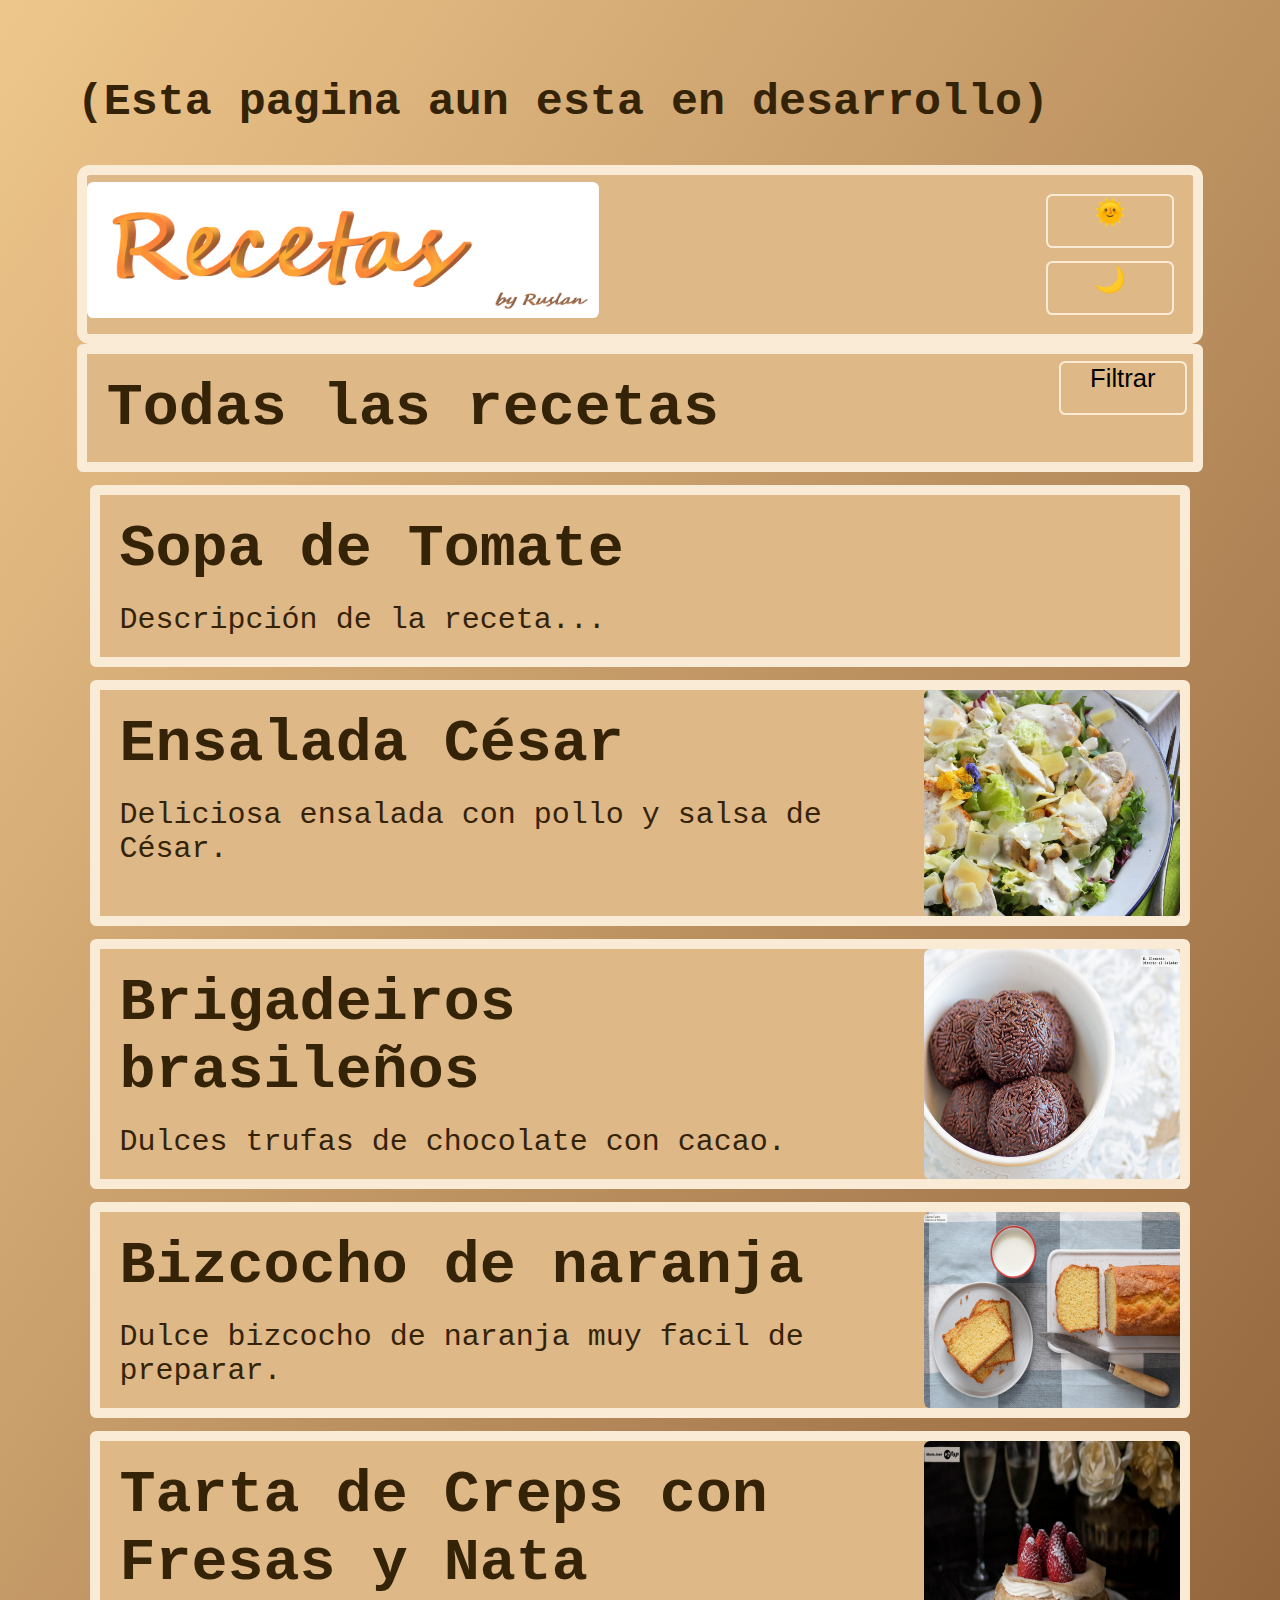
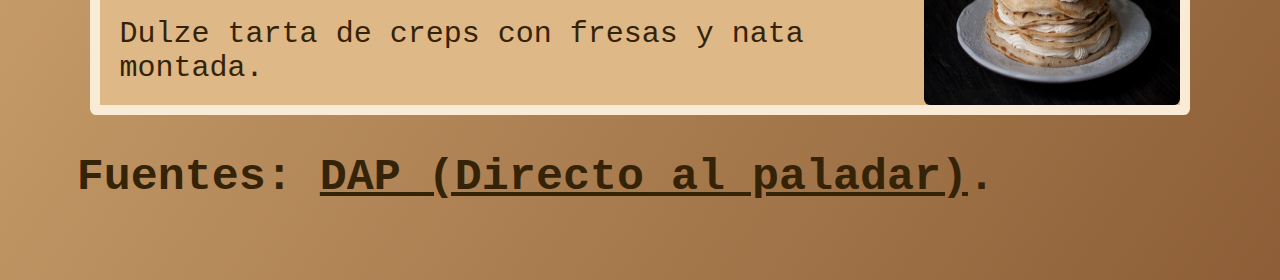
<file: index.html>
<!DOCTYPE html>
<html lang="es-ES">
<head>
    <meta charset="UTF-8">
    <meta name="viewport" content="width=device-width, initial-scale=1.0, maximum-scale=1, user-scalable=0">
    <meta name="author" content="By Ruslan Liedvin">
    <meta name="keywords" content="recetas, faciles, dulce, ensaladas, postres, paso, ruslan, liedvin">
    <title>Recetas</title>
    <link rel="stylesheet" href="styles.css">
    <link rel="icon" href="favicon.svg" type="image/svg+xml">
</head>
<body>
    <h2>(Esta pagina aun esta en desarrollo)</h2>
    <div id="topofpage">
        <div id="logoDiv">
            <img id="miLogoPro" src="miLogoPro.png" alt="Logo de la pagina">
        </div>
        <div id="DNbuttons">
            <button onclick="day()">🌞</button>
            <button onclick="night()">🌙</button>
        </div>
    </div>
    <div id="recetas">
        <div id="startop">
            <h1>Todas las recetas</h1>
            <button id="filterButton" onclick="toggleFilterOptions()">Filtrar</button>
            <div id="filterOptions" style="display: none;">
                <button onclick="filterBy('todas')">Todas</button>
                <button onclick="filterBy('sopas')">Sopas</button>
                <button onclick="filterBy('ensaladas')">Ensaladas</button>
                <button onclick="filterBy('postres')">Postres</button>
            </div>
        </div>
        <div id="todasrecetas" class="receta sopas difrec">
            <div class="tecst">
                <h1>Sopa de Tomate</h1>
                <p>Descripción de la receta...</p>
            </div>
        </div>
        <a href="cesar.html" class="receta ensaladas difrec">
            <div class="tecst">
                <h1>Ensalada César</h1>
                <p>Deliciosa ensalada con pollo y salsa de César.</p>
            </div>
            <img src="cesar.png" alt="Ensalada César">
        </a>
        <a href="brigadeirosBrasileños.html" class="receta postres difrec">
            <div class="tecst">
                <h1>Brigadeiros brasileños</h1>
                <p>Dulces trufas de chocolate con cacao.</p>
            </div>
            <img src="brigadeiros.png" alt="Brigadeiros brasileños">
        </a>
        <a href="bizcocho.html" class="receta postres difrec">
            <div class="tecst">
                <h1>Bizcocho de naranja</h1>
                <p>Dulce bizcocho de naranja muy facil de preparar. </p>
            </div>
            <img src="bizcocho.png" alt="Bizcocho">
        </a>
        <a href="crepes.html" class="receta postres difrec">
            <div class="tecst">
                <h1>Tarta de Creps con Fresas y Nata</h1>
                <p>Dulze tarta de creps con fresas y nata montada.</p>
            </div>
            <img src="Creps.png" alt="Tarta de Creps con Fresas y Nata">
        </a>
    </div>
    <h2>Fuentes: <a style="text-decoration: underline;" href="https://www.directoalpaladar.com">DAP (Directo al paladar)</a>.</h2>
    <script src="nightday.js"></script>
    <script src="filter.js"></script>
</body>
</html>



























































 <!-- easter-egg, jaj esta pagina la hizo ¡¡¡Ruslan Liedvin!!! -->
</file>
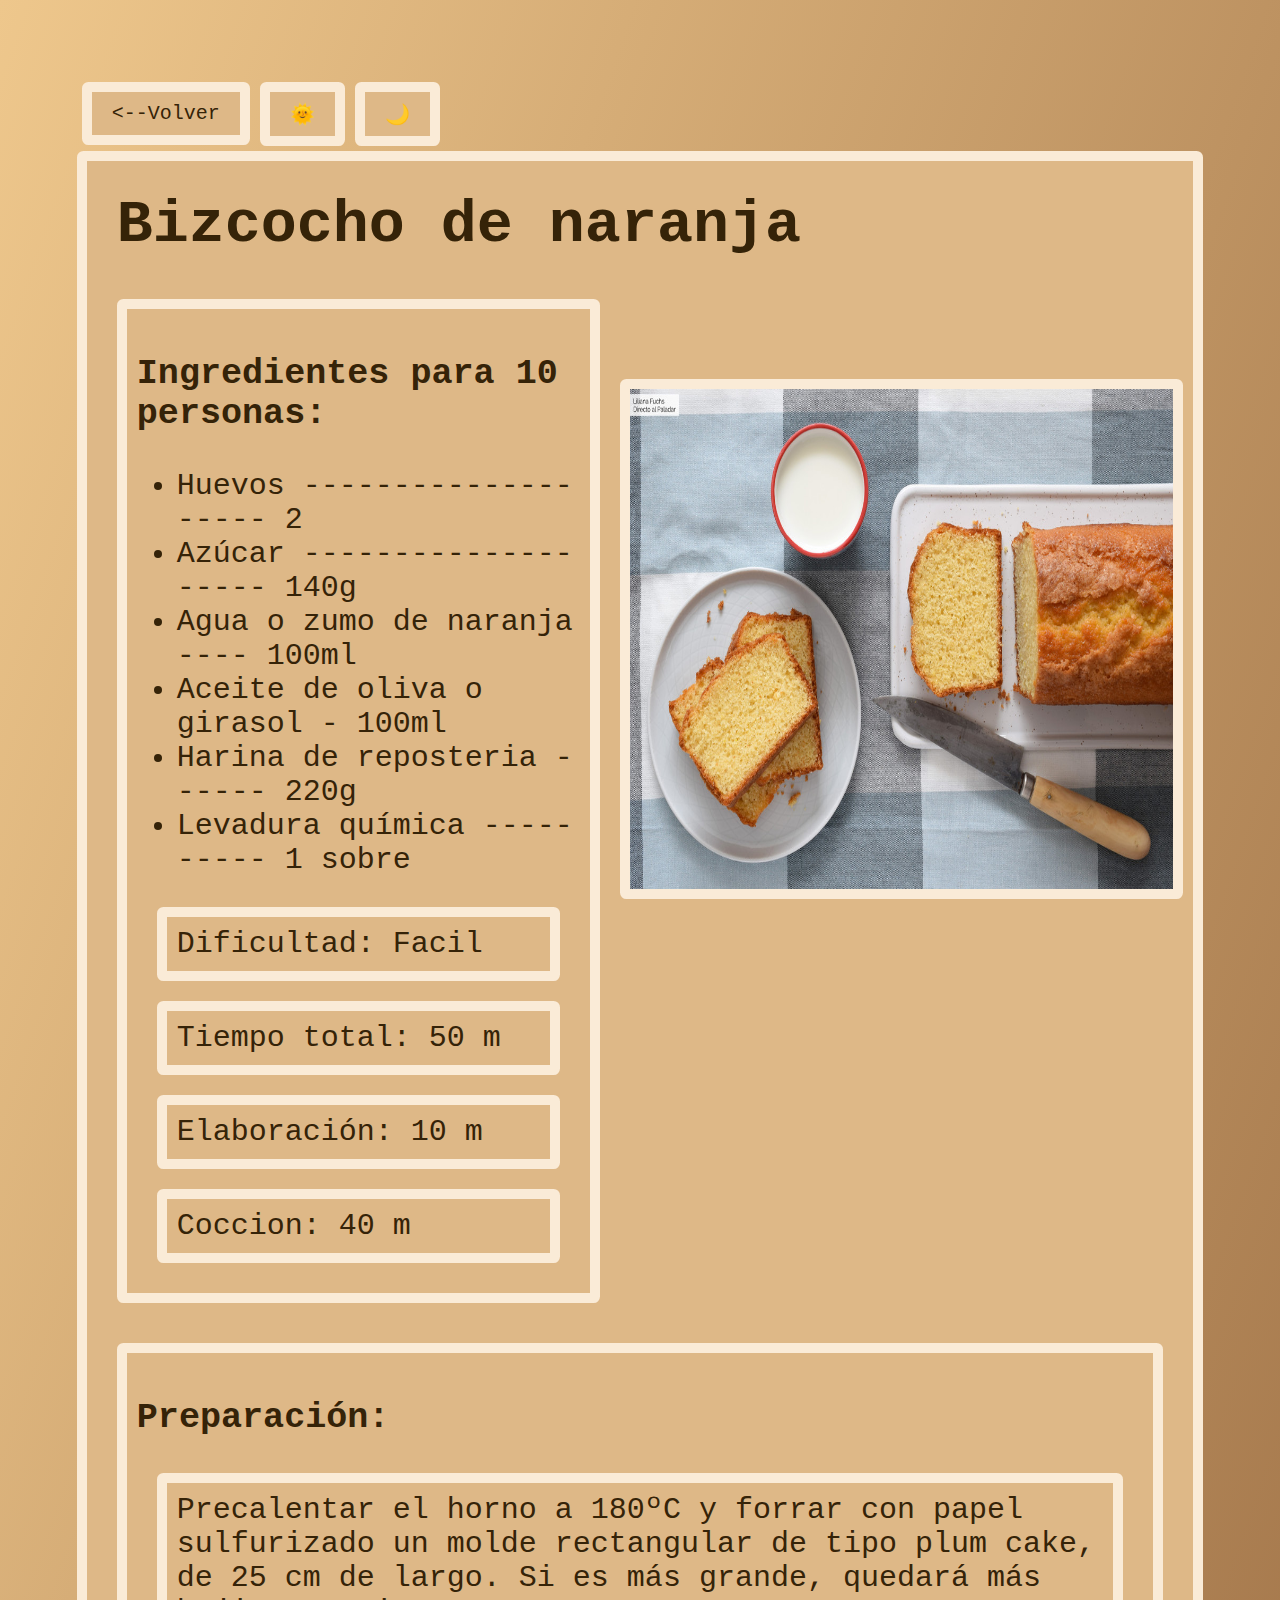
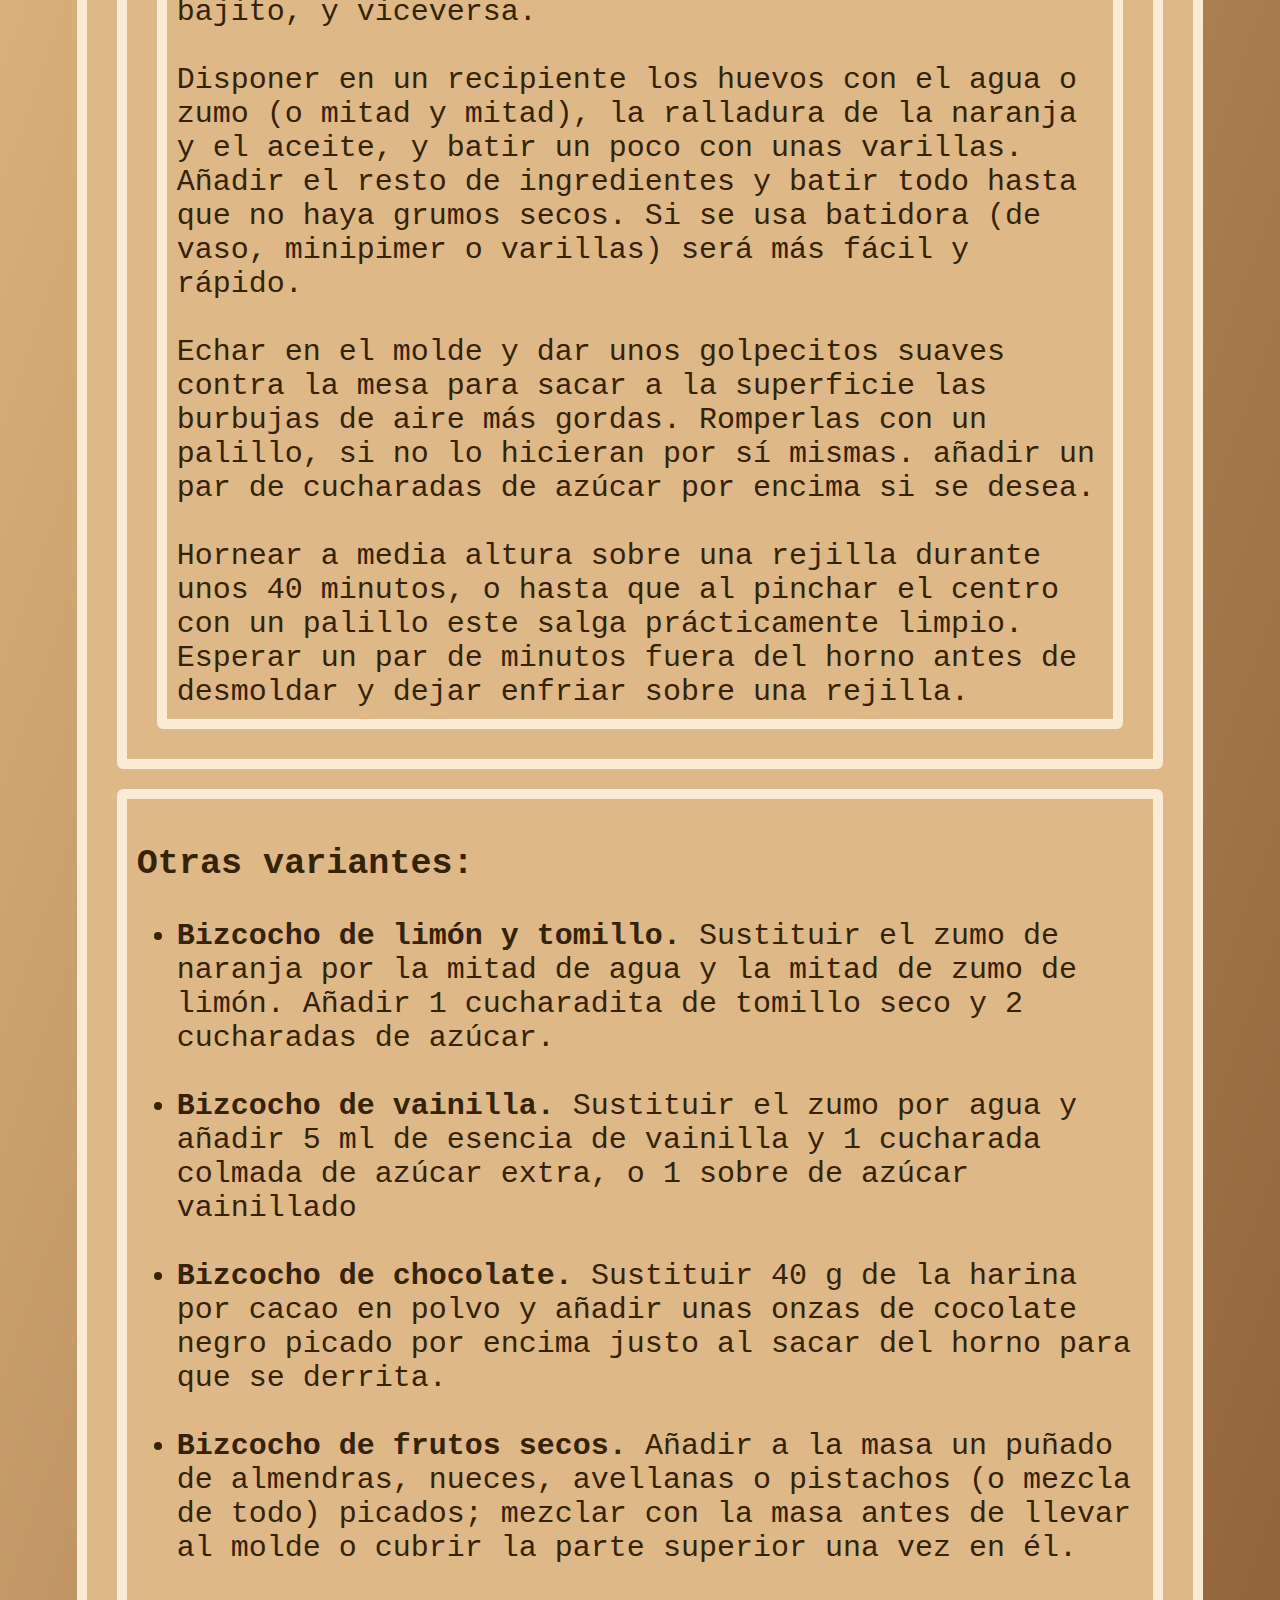
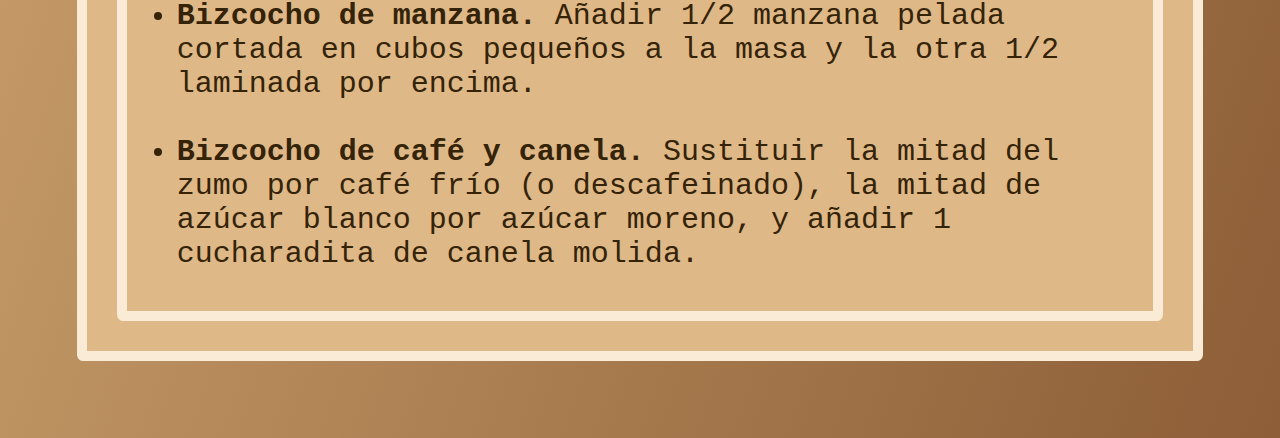
<file: bizcocho.html>
<!DOCTYPE html>
<html lang="es-ES">

<head>
    <meta charset="UTF-8">
    <meta name="viewport" content="width=device-width, initial-scale=1.0, maximum-scale=1, user-scalable=0">
    <meta name="author" content="By Ruslan Liedvin">
    <title>Bizcocho de naranja</title>
    <link rel="stylesheet" href="brigBras.css">
</head>

<body>
    <div id="topofpage">
        <div id="DNbuttons">
            <a href="index.html"> <--Volver </a>
                    <button onclick="day()">🌞</button>
                    <button onclick="night()">🌙</button>
        </div>
    </div>
    <div id="recetas">
        <div class="receta postres difrec">
            <div class="tecst">
                <h1>Bizcocho de naranja</h1>
                <div id="A">
                    <div style="width: 800px;" class="pasos">
                        <h3>Ingredientes para 10 personas:</h3>
                        <ul>
                            <li>Huevos -------------------- 2</li>
                            <li>Azúcar -------------------- 140g</li>
                            <li>Agua o zumo de naranja ---- 100ml</li>
                            <li>Aceite de oliva o girasol - 100ml</li>
                            <li>Harina de reposteria ------ 220g</li>
                            <li>Levadura química ---------- 1 sobre</li>
                        </ul>
                        <p>Dificultad: Facil</p>
                        <p>Tiempo total: 50 m</p>
                        <p>Elaboración: 10 m</p>
                        <p>Coccion: 40 m</p>
                    </div>
                    <img style="height: 500px; margin-top: 100px;" src="bizcocho.png" alt="Bizcocho">
                </div>
                <div class="pasos">
                    <h3>Preparación:</h3>
                    <p>Precalentar el horno a 180ºC y forrar con papel sulfurizado un molde rectangular de tipo plum cake,
                        de 25 cm de largo. Si es más grande, quedará más bajito, y viceversa.
                        <br><br>
                        Disponer en un recipiente los huevos con el agua o zumo (o mitad y mitad), 
                        la ralladura de la naranja y el aceite, y batir un poco con unas varillas. 
                        Añadir el resto de ingredientes y batir todo hasta que no haya grumos secos. 
                        Si se usa batidora (de vaso, minipimer o varillas) será más fácil y rápido.
                        <br><br>
                        Echar en el molde y dar unos golpecitos suaves contra la mesa para sacar a 
                        la superficie las burbujas de aire más gordas. Romperlas con un palillo,
                        si no lo hicieran por sí mismas. añadir un par de cucharadas de azúcar por encima si se desea.
                        <br><br>
                        Hornear a media altura sobre una rejilla durante unos 40 minutos, o hasta que al pinchar el 
                        centro con un palillo este salga prácticamente limpio. Esperar un par de minutos fuera del horno
                         antes de desmoldar y dejar enfriar sobre una rejilla.
                    </p>
                </div>
                <div class="pasos">
                    <h3>Otras variantes:</h3>
                    <ul>
                        <li><strong>Bizcocho de limón y tomillo.</strong>
                            Sustituir el zumo de naranja por la mitad de agua y la mitad de zumo de limón. Añadir 1 cucharadita de tomillo seco y 2 cucharadas de azúcar.</li>
                            <br>
                        <li><strong>Bizcocho de vainilla.</strong>
                            Sustituir el zumo por agua y añadir 5 ml de esencia de vainilla y 1 cucharada colmada de azúcar extra, o 1 sobre de azúcar vainillado</li>
                            <br>
                        <li><strong>Bizcocho de chocolate.</strong>
                            Sustituir 40 g de la harina por cacao en polvo y añadir unas onzas de cocolate negro picado por encima justo al sacar del horno para que se derrita.</li>
                            <br>
                        <li><strong>Bizcocho de frutos secos.</strong>
                            Añadir a la masa un puñado de almendras, nueces, avellanas o pistachos (o mezcla de todo) picados; mezclar con la masa antes de llevar al molde o cubrir la parte superior una vez en él.</li>
                            <br>
                        <li><strong>Bizcocho de manzana.</strong>
                            Añadir 1/2 manzana pelada cortada en cubos pequeños a la masa y la otra 1/2 laminada por encima.</li>
                            <br>
                        <li><strong>Bizcocho de café y canela.</strong>
                            Sustituir la mitad del zumo por café frío (o descafeinado), la mitad de azúcar blanco por azúcar moreno, y añadir 1 cucharadita de canela molida.</li>

                    </ul>
                </div>
            </div>
        </div>
    </div>
    <script src="bbNightDay.js"></script>
</body>

</html>
</file>
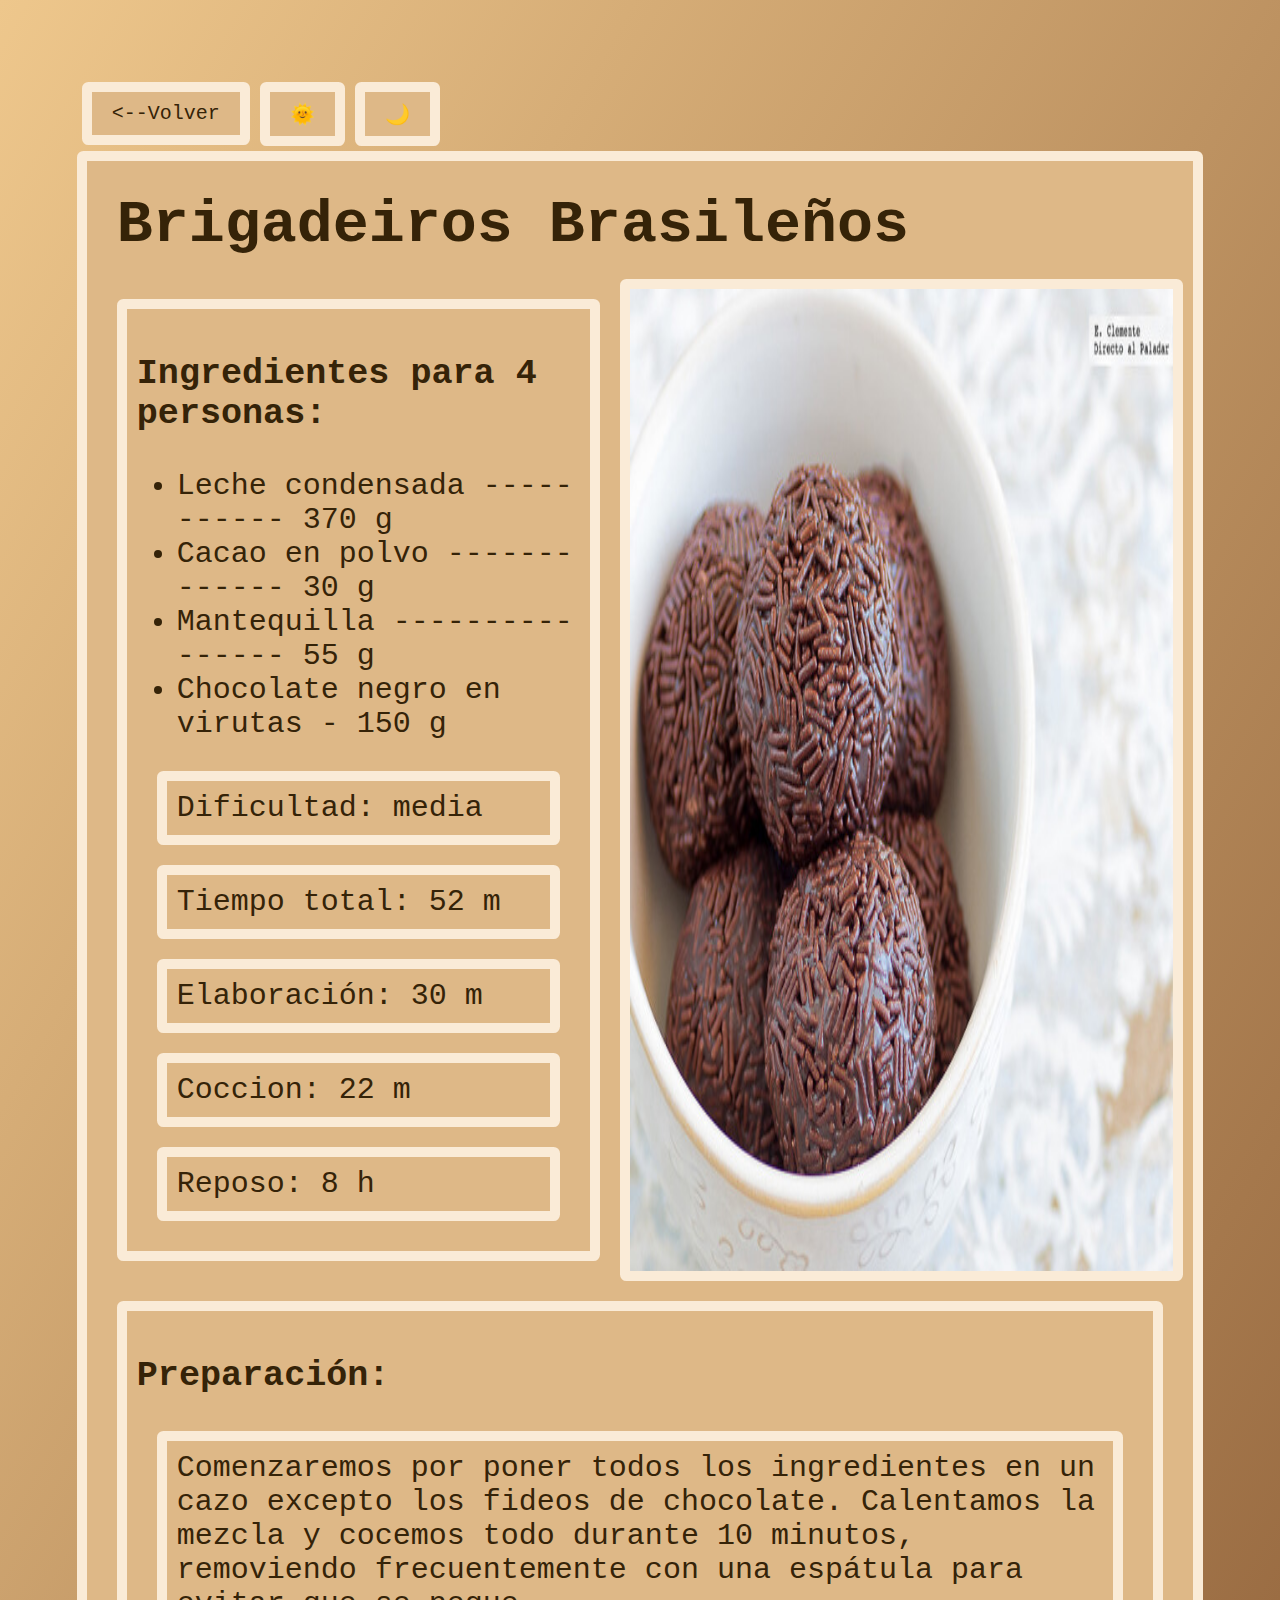
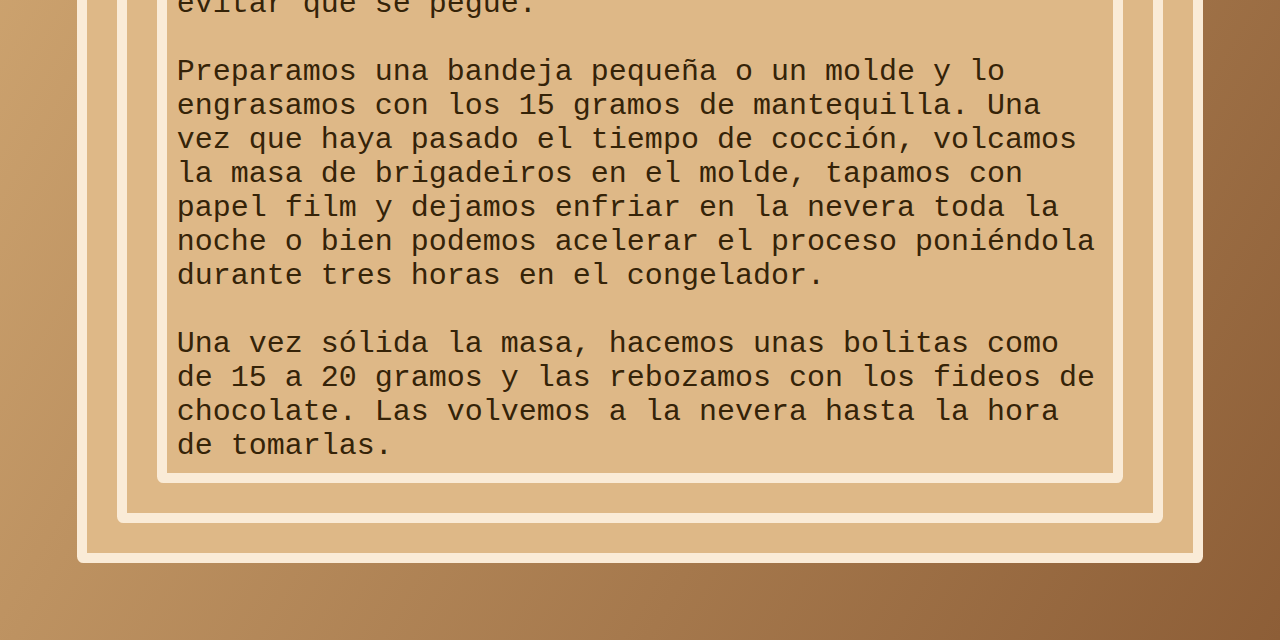
<file: brigadeirosBrasileños.html>
<!DOCTYPE html>
<html lang="es-ES">

<head>
    <meta charset="UTF-8">
    <meta name="viewport" content="width=device-width, initial-scale=1.0, maximum-scale=1, user-scalable=0">
    <meta name="author" content="By Ruslan Liedvin">
    <title>Brigadeiros Brasileños</title>
    <link rel="stylesheet" href="brigBras.css">
</head>

<body>
    <div id="topofpage">
        <div id="DNbuttons">
            <a href="index.html"> <--Volver </a> <!-- Botón para volver a la página principal -->
                    <button onclick="day()">🌞</button>
                    <button onclick="night()">🌙</button>
        </div>
    </div>
    <div id="recetas">
        <div class="receta postres difrec">
            <div class="tecst">
                <h1>Brigadeiros Brasileños</h1>
                <div id="A">
                    <div class="pasos">
                        <h3>Ingredientes para 4 personas:</h3>
                        <ul>
                            <li>Leche condensada ----------- 370 g</li>
                            <li>Cacao en polvo ------------- 30 g</li>
                            <li>Mantequilla ---------------- 55 g</li>
                            <li>Chocolate negro en virutas - 150 g</li>
                        </ul>
                        <p>Dificultad: media</p>
                        <p>Tiempo total: 52 m</p>
                        <p>Elaboración: 30 m</p>
                        <p>Coccion: 22 m</p>
                        <p>Reposo: 8 h</p>
                    </div>
                    <img src="brigadeiros.png" alt="Brigadeiros brasileños">
                </div>
                <div class="pasos">
                    <h3>Preparación:</h3>
                    <p>Comenzaremos por poner todos los ingredientes en un cazo excepto los fideos de chocolate.
                        Calentamos la mezcla y cocemos todo durante 10 minutos, removiendo frecuentemente con
                        una
                        espátula para evitar que se pegue.<br><br>
                        Preparamos una bandeja pequeña o un molde y lo engrasamos con los 15 gramos de
                        mantequilla.
                        Una vez que haya pasado el tiempo de cocción, volcamos la masa de brigadeiros en el
                        molde,
                        tapamos con papel film y dejamos enfriar en la nevera toda la noche o bien podemos
                        acelerar
                        el proceso poniéndola durante tres horas en el congelador.<br><br>
                        Una vez sólida la masa, hacemos unas bolitas como de 15 a 20 gramos y las rebozamos con
                        los
                        fideos de chocolate. Las volvemos a la nevera hasta la hora de tomarlas.
                    </p>
                </div>
            </div>
        </div>
    </div>
    <script src="bbNightDay.js"></script>
</body>

</html>
</file>
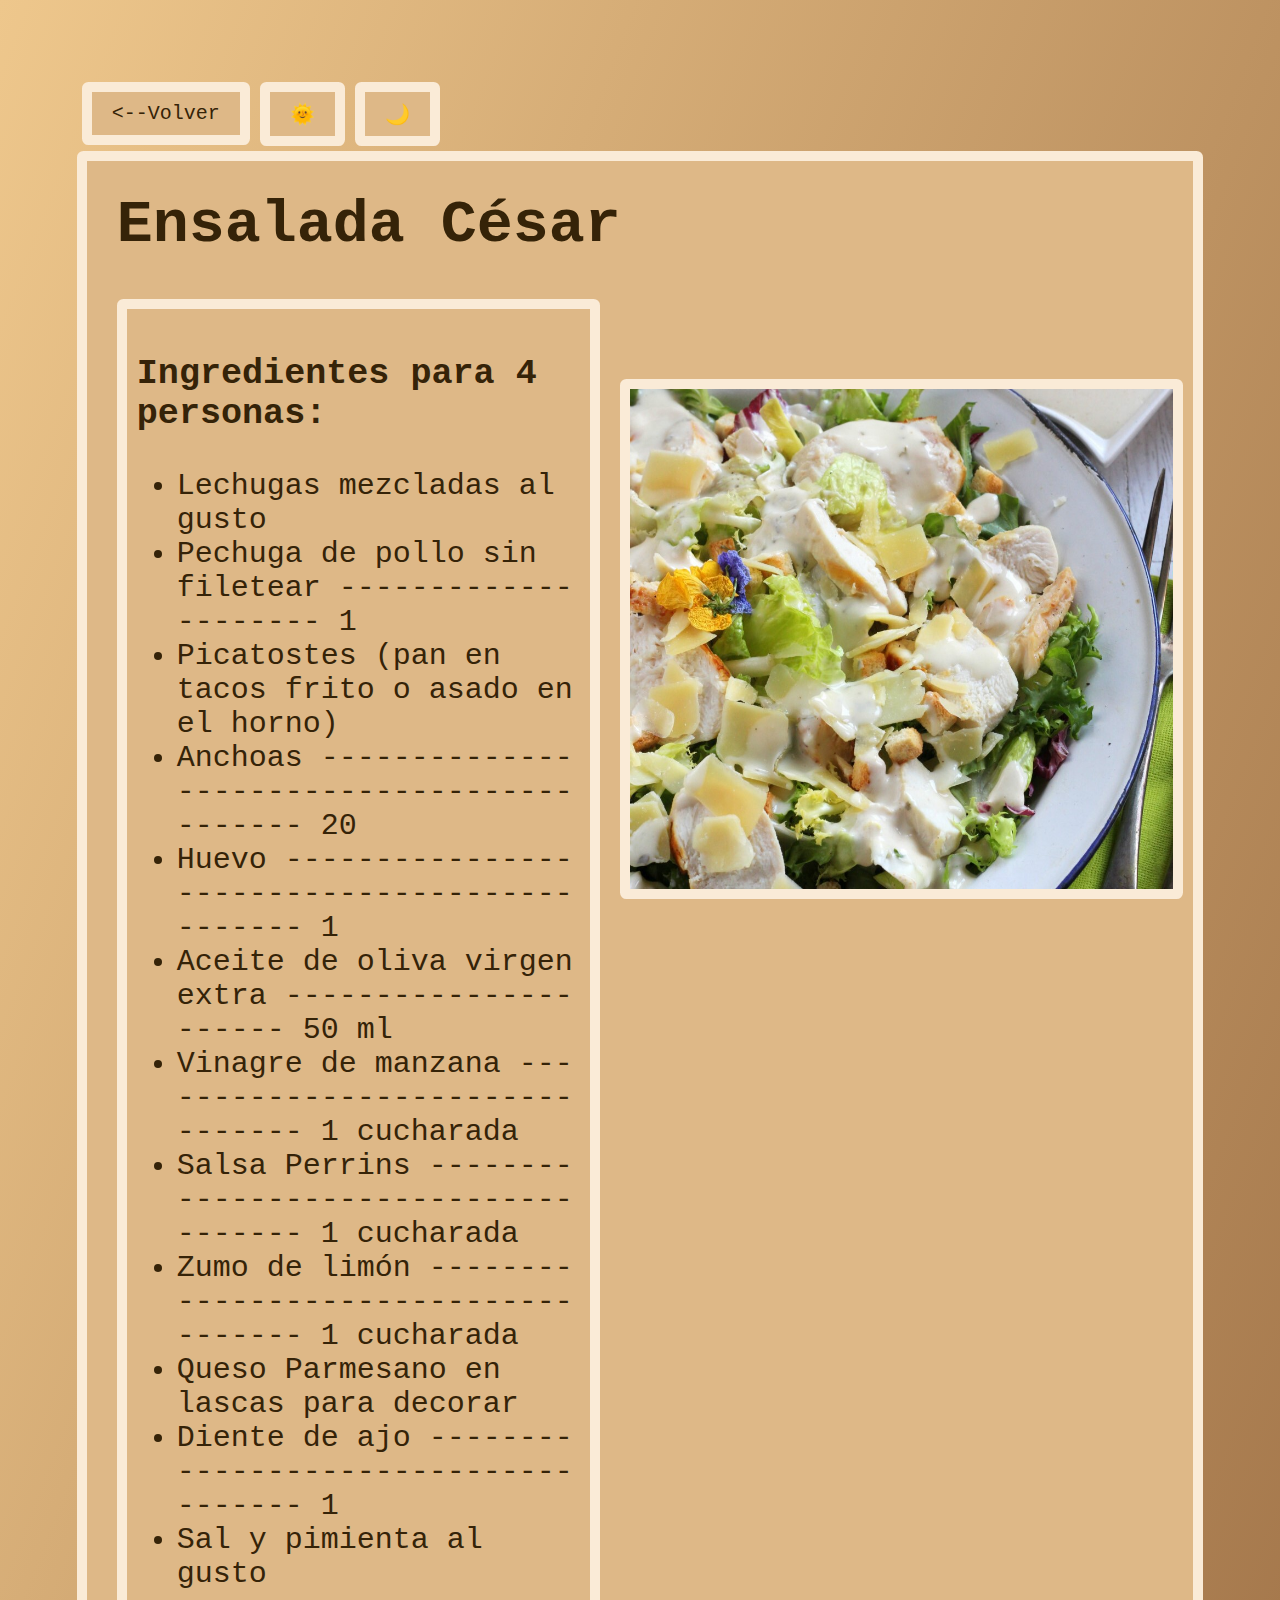
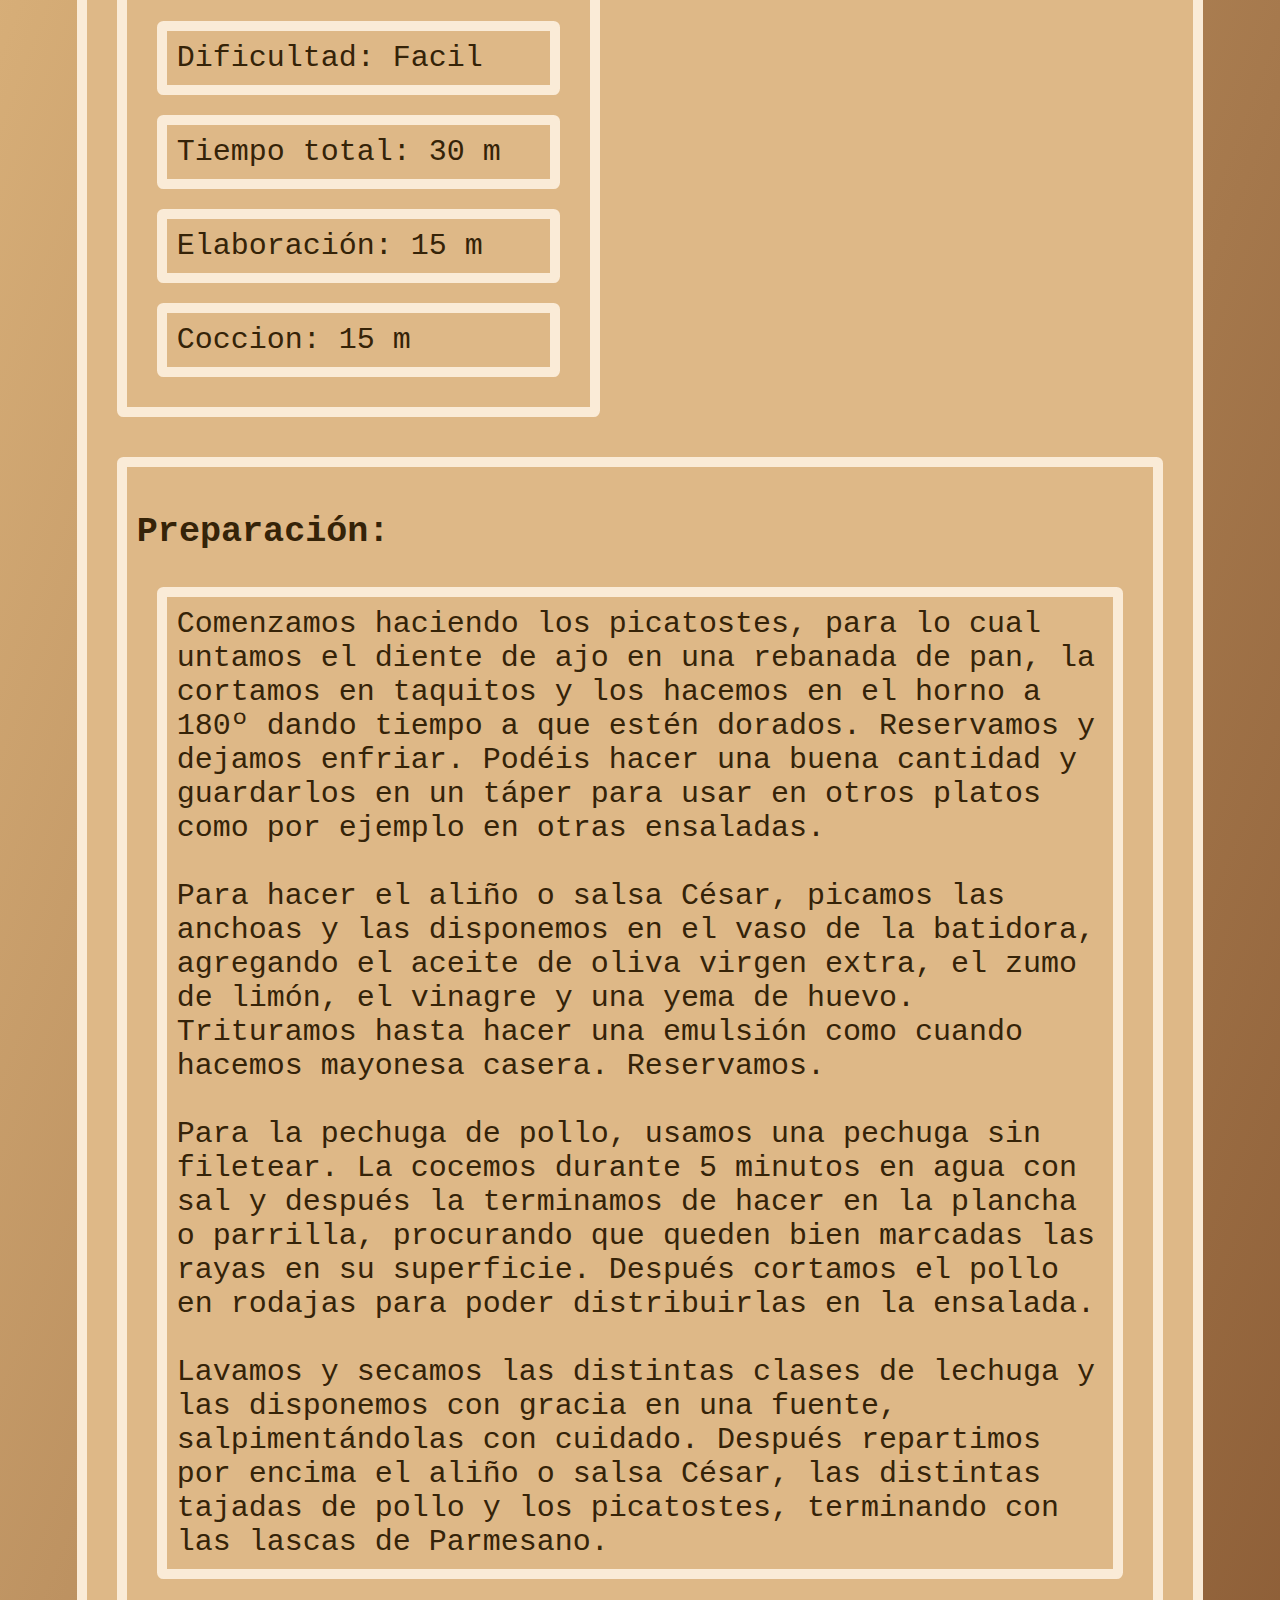
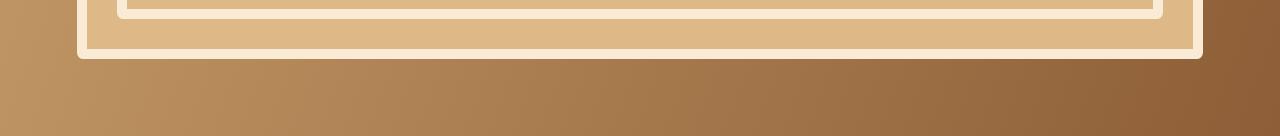
<file: cesar.html>
<!DOCTYPE html>
<html lang="es-ES">

<head>
    <meta charset="UTF-8">
    <meta name="viewport" content="width=device-width, initial-scale=1.0, maximum-scale=1, user-scalable=0">
    <meta name="author" content="By Ruslan Liedvin">
    <title>Ensalada César</title>
    <link rel="stylesheet" href="brigBras.css">
</head>

<body>
    <div id="topofpage">
        <div id="DNbuttons">
            <a href="index.html"> <--Volver </a>
                    <button onclick="day()">🌞</button>
                    <button onclick="night()">🌙</button>
        </div>
    </div>
    <div id="recetas">
        <div class="receta ensaladas difrec">
            <div class="tecst">
                <h1>Ensalada César</h1>
                <div id="A">
                    <div style="width: 800px;" class="pasos">
                        <h3>Ingredientes para 4 personas:</h3>
                        <ul>
                            <li>Lechugas mezcladas al gusto</li>
                            <li>Pechuga de pollo sin filetear --------------------- 1</li>
                            <li>Picatostes (pan en tacos frito o asado en el horno)</li>
                            <li>Anchoas ------------------------------------------- 20</li>
                            <li>Huevo --------------------------------------------- 1</li>
                            <li>Aceite de oliva virgen extra ---------------------- 50 ml</li>
                            <li>Vinagre de manzana -------------------------------- 1 cucharada</li>
                            <li>Salsa Perrins ------------------------------------- 1 cucharada</li>
                            <li>Zumo de limón ------------------------------------- 1 cucharada</li>
                            <li>Queso Parmesano en lascas para decorar</li>
                            <li>Diente de ajo ------------------------------------- 1</li>
                            <li>Sal y pimienta al gusto</li>
                        </ul>
                        <p>Dificultad: Facil</p>
                        <p>Tiempo total: 30 m</p>
                        <p>Elaboración: 15 m</p>
                        <p>Coccion: 15 m</p>
                    </div>
                    <img style="height: 500px; margin-top: 100px;" src="cesar.png" alt="Ensalada César">
                </div>
                <div class="pasos">
                    <h3>Preparación:</h3>
                    <p>Comenzamos haciendo los picatostes, para lo cual untamos el diente de ajo en una rebanada de pan,
                        la cortamos en taquitos y los hacemos en el horno a 180º dando tiempo a que estén dorados.
                        Reservamos y dejamos enfriar. Podéis hacer una buena cantidad y guardarlos en un táper para 
                        usar en otros platos como por ejemplo en otras ensaladas.
                        <br><br>
                       Para hacer el aliño o salsa César, picamos las anchoas y las disponemos en el vaso de la batidora,
                        agregando el aceite de oliva virgen extra, el zumo de limón, el vinagre y una yema de huevo. 
                        Trituramos hasta hacer una emulsión como cuando hacemos mayonesa casera. Reservamos.
                        <br><br>
                        Para la pechuga de pollo, usamos una pechuga sin filetear. La cocemos durante 5 minutos en agua con sal
                        y después la terminamos de hacer en la plancha o parrilla, procurando que queden bien marcadas las rayas en su superficie.
                        Después cortamos el pollo en rodajas para poder distribuirlas en la ensalada.
                        <br><br>
                        Lavamos y secamos las distintas clases de lechuga y las disponemos con gracia en una fuente,
                        salpimentándolas con cuidado. Después repartimos por encima el aliño o salsa César, 
                        las distintas tajadas de pollo y los picatostes, terminando con las lascas de Parmesano.
                    </p>
                </div>
            </div>
        </div>
    </div>
    <script src="bbNightDay.js"></script>
</body>

</html>
</file>
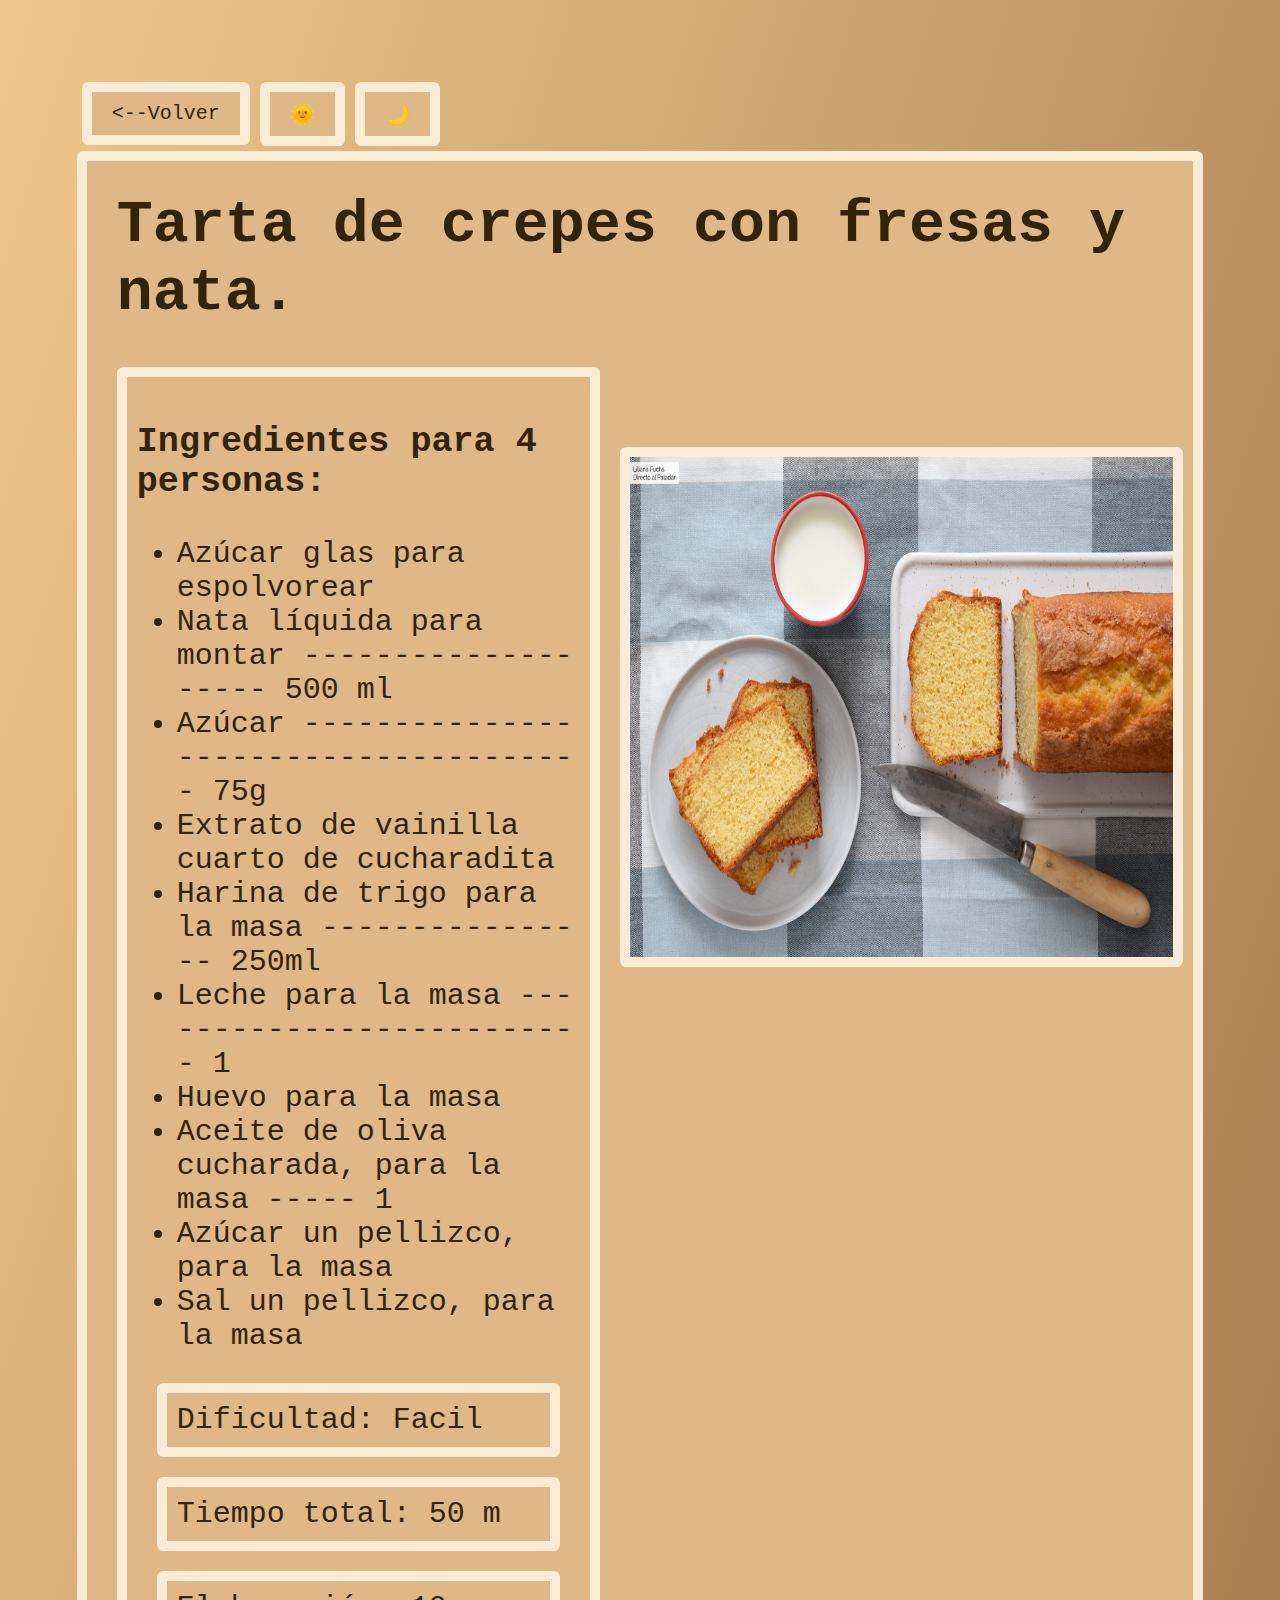
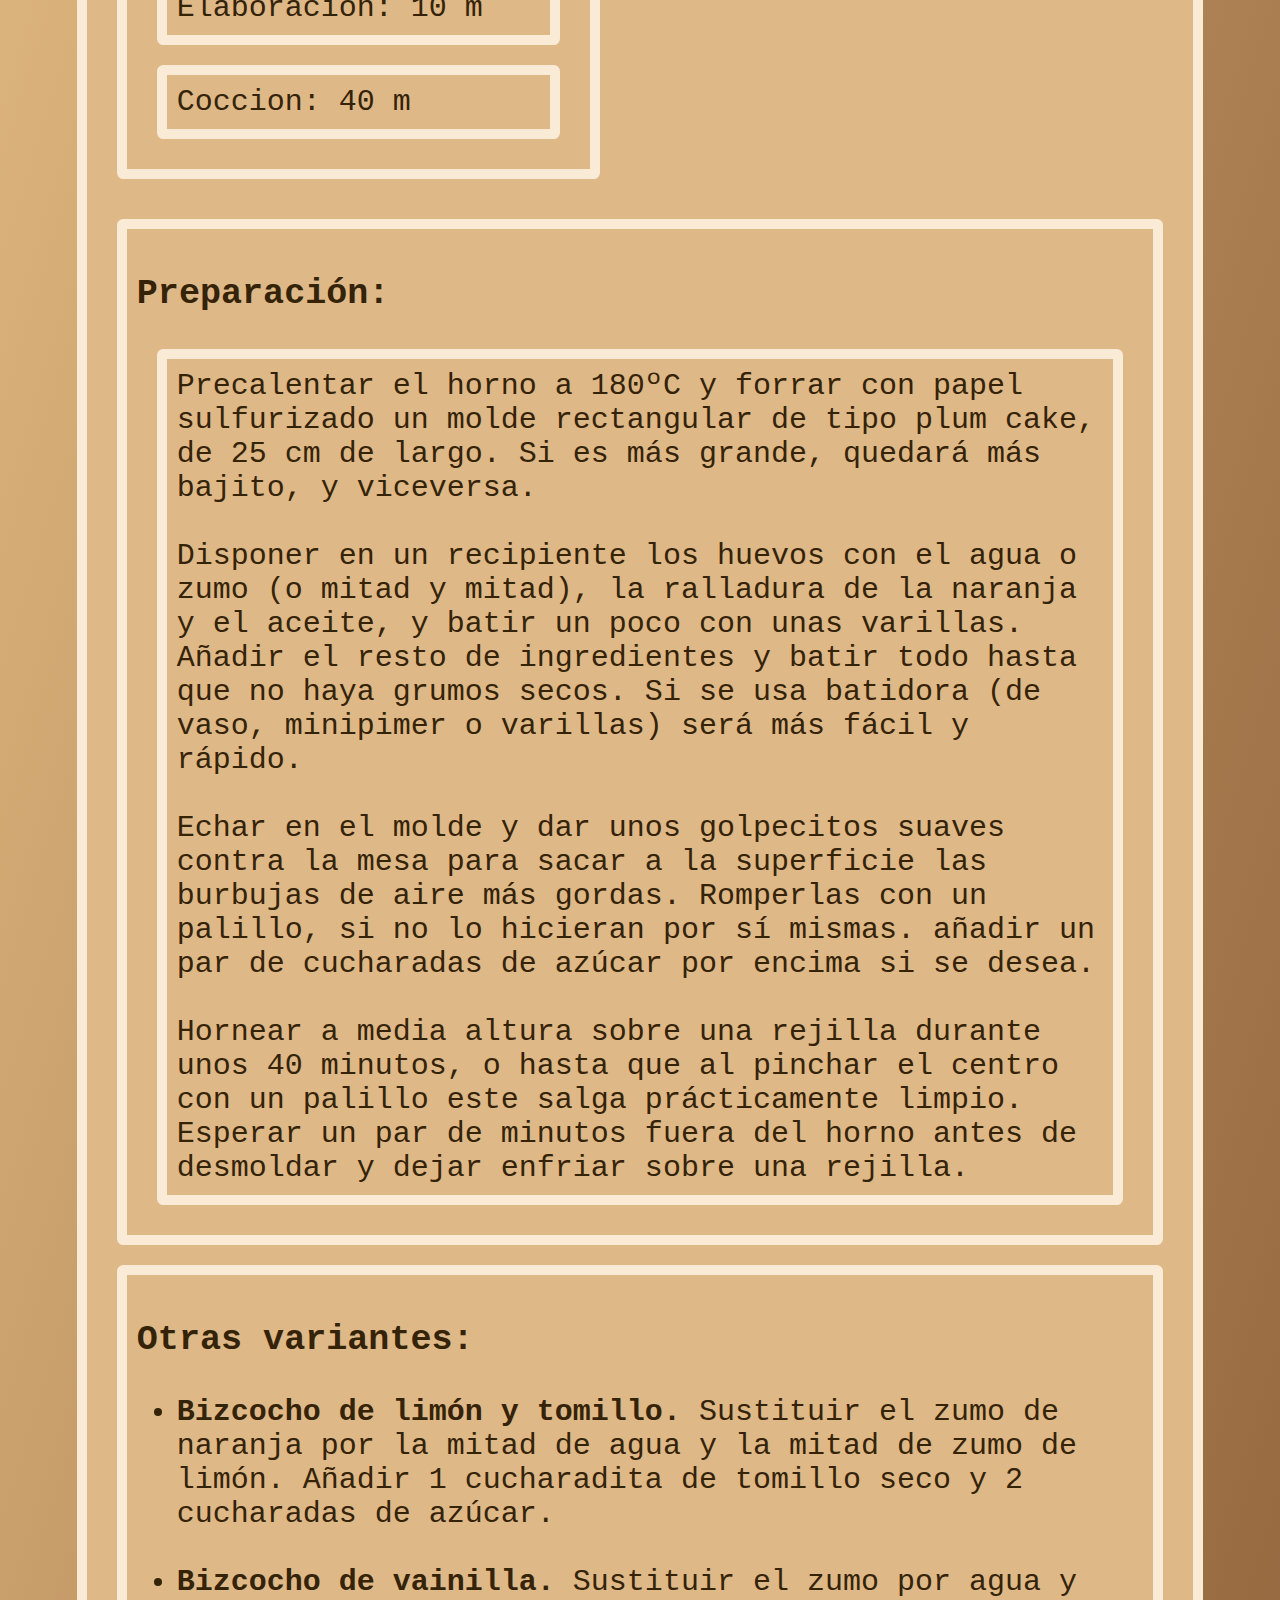
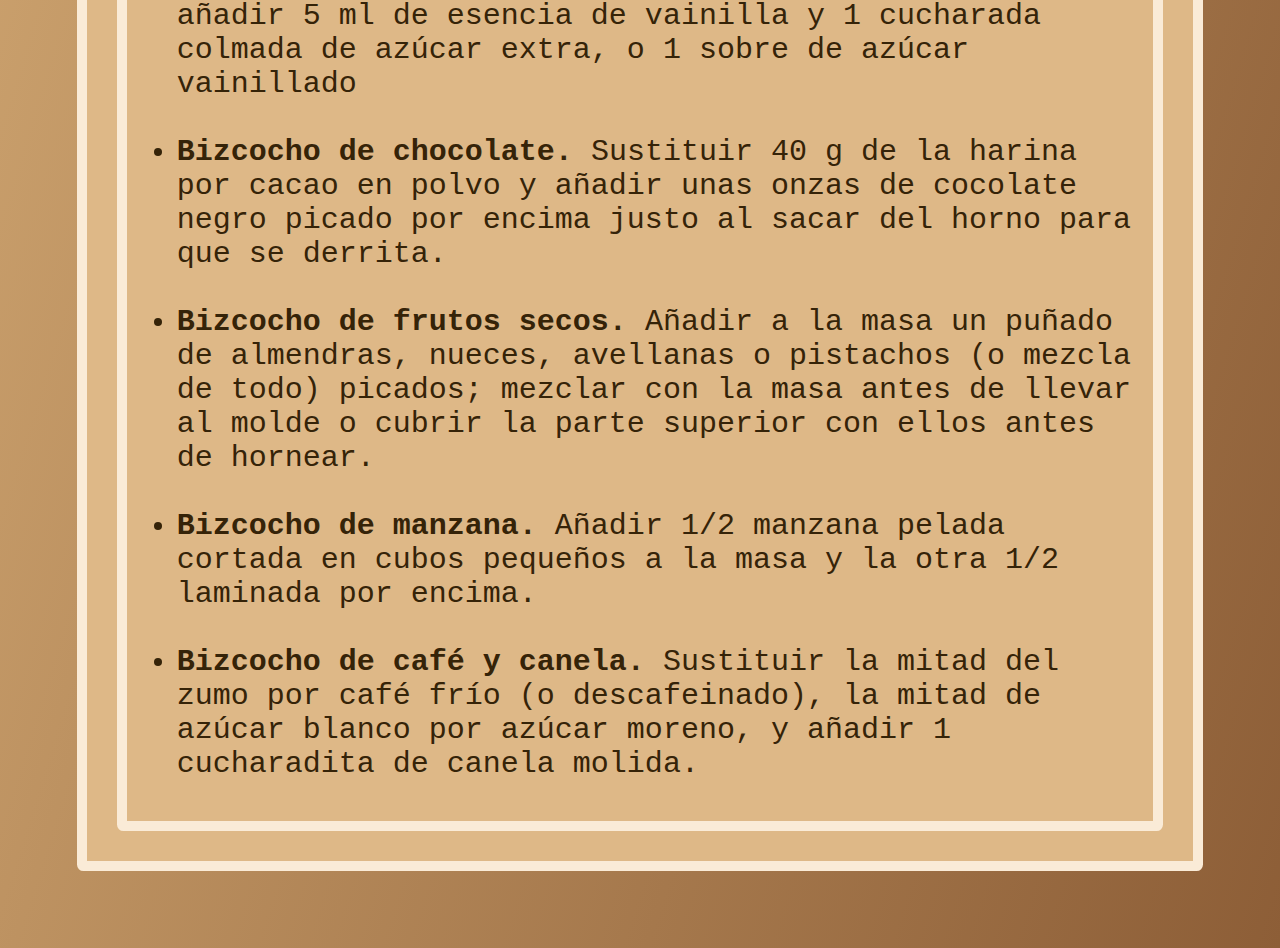
<file: crepes.html>
<!DOCTYPE html>
<html lang="es-ES">

<head>
    <meta charset="UTF-8">
    <meta name="viewport" content="width=device-width, initial-scale=1.0, maximum-scale=1, user-scalable=0">
    <meta name="author" content="By Ruslan Liedvin">
    <title>Tarta de crepes, con fresas y nata.</title>
    <link rel="stylesheet" href="brigBras.css">
</head>

<body>
    <div id="topofpage">
        <div id="DNbuttons">
            <a href="index.html"> <--Volver </a>
                    <button onclick="day()">🌞</button>
                    <button onclick="night()">🌙</button>
        </div>
    </div>
    <div id="recetas">
        <div class="receta postres difrec">
            <div class="tecst">
                <h1>Tarta de crepes con fresas y nata.</h1>
                <div id="A">
                    <div style="width: 800px;" class="pasos">
                        <h3>Ingredientes para 4 personas:</h3>
                        <ul>
                            <li>Azúcar glas para espolvorear</li>
                            <li>Nata líquida para montar -------------------- 500 ml</li>
                            <li>Azúcar -------------------------------------- 75g</li>
                            <li>Extrato de vainilla cuarto de cucharadita</li>
                            <li>Harina de trigo para la masa ---------------- 250ml</li>
                            <li>Leche para la masa -------------------------- 1</li>
                            <li>Huevo para la masa</li>
                            <li>Aceite de oliva cucharada, para la masa ----- 1</li>
                            <li>Azúcar un pellizco, para la masa</li>
                            <li>Sal un pellizco, para la masa</li>
                        </ul>
                        <p>Dificultad: Facil</p>
                        <p>Tiempo total: 50 m</p>
                        <p>Elaboración: 10 m</p>
                        <p>Coccion: 40 m</p>
                    </div>
                    <img style="height: 500px; margin-top: 100px;" src="bizcocho.png" alt="Bizcocho">
                </div>
                <div class="pasos">
                    <h3>Preparación:</h3>
                    <p>Precalentar el horno a 180ºC y forrar con papel sulfurizado un molde rectangular de tipo plum cake,
                        de 25 cm de largo. Si es más grande, quedará más bajito, y viceversa.
                        <br><br>
                        Disponer en un recipiente los huevos con el agua o zumo (o mitad y mitad), 
                        la ralladura de la naranja y el aceite, y batir un poco con unas varillas. 
                        Añadir el resto de ingredientes y batir todo hasta que no haya grumos secos. 
                        Si se usa batidora (de vaso, minipimer o varillas) será más fácil y rápido.
                        <br><br>
                        Echar en el molde y dar unos golpecitos suaves contra la mesa para sacar a 
                        la superficie las burbujas de aire más gordas. Romperlas con un palillo,
                        si no lo hicieran por sí mismas. añadir un par de cucharadas de azúcar por encima si se desea.
                        <br><br>
                        Hornear a media altura sobre una rejilla durante unos 40 minutos, o hasta que al pinchar el 
                        centro con un palillo este salga prácticamente limpio. Esperar un par de minutos fuera del horno
                         antes de desmoldar y dejar enfriar sobre una rejilla.
                    </p>
                </div>
                <div class="pasos">
                    <h3>Otras variantes:</h3>
                    <ul>
                        <li><strong>Bizcocho de limón y tomillo.</strong>
                            Sustituir el zumo de naranja por la mitad de agua y la mitad de zumo de limón. Añadir 1 cucharadita de tomillo seco y 2 cucharadas de azúcar.</li>
                            <br>
                        <li><strong>Bizcocho de vainilla.</strong>
                            Sustituir el zumo por agua y añadir 5 ml de esencia de vainilla y 1 cucharada colmada de azúcar extra, o 1 sobre de azúcar vainillado</li>
                            <br>
                        <li><strong>Bizcocho de chocolate.</strong>
                            Sustituir 40 g de la harina por cacao en polvo y añadir unas onzas de cocolate negro picado por encima justo al sacar del horno para que se derrita.</li>
                            <br>
                        <li><strong>Bizcocho de frutos secos.</strong>
                            Añadir a la masa un puñado de almendras, nueces, avellanas o pistachos (o mezcla de todo) picados; mezclar con la masa antes de llevar al molde o cubrir la parte superior con ellos antes de hornear.</li>
                            <br>
                        <li><strong>Bizcocho de manzana.</strong>
                            Añadir 1/2 manzana pelada cortada en cubos pequeños a la masa y la otra 1/2 laminada por encima.</li>
                            <br>
                        <li><strong>Bizcocho de café y canela.</strong>
                            Sustituir la mitad del zumo por café frío (o descafeinado), la mitad de azúcar blanco por azúcar moreno, y añadir 1 cucharadita de canela molida.</li>

                    </ul>
                </div>
            </div>
        </div>
    </div>
    <script src="bbNightDay.js"></script>
</body>

</html>
</file>
<file: styles.css>
#miLogoPro {
    width: 40vw; 
    height: auto;
    border-radius: 0.5vw; 
}

#logoDiv {
    text-align: left;
}

#DNbuttons {
    text-align: right;
    margin: 1vw;
    display: flex;
    flex-direction: column;
}

#topofpage {
    display: flex;
    flex-direction: row;
    justify-content: space-between;
    align-items: center;
    background-color: burlywood;
    border: solid 0.8vw antiquewhite; 
    border-radius: 1vw; 
}

button {
    width: 10vw; 
    height: 6vh; 
    border: solid 2px antiquewhite; 
    border-radius: 0.5vw;
    font-size: 2vw;
    margin: 0.5vw;
    background-color: burlywood;
    padding-bottom: 2vw;
}

#filterOptions button {
    width: auto;
    height: auto;
    margin: 0.5vw;
    background-color: rgb(158, 115, 79);
    border: solid 0.5vw antiquewhite;
}

#startop {
    background-color: burlywood;
    border: solid 0.8vw antiquewhite;
    border-radius: 0.5vw; 
    display: flex;
    flex-direction: row;
    justify-content: space-between;
}

#todasrecetas {
    background-color: burlywood;
    border: solid 0.8vw antiquewhite;
    border-radius: 0.5vw;
}

.receta {
    border: solid 0.8vw antiquewhite;
    border-radius: 0.5vw; 
    margin: 1vw;

}
.difrec {
    background-color: burlywood;
    display: flex;
    flex-direction: row;
    justify-content: space-between;
}
body {
    font-size: 30px;
    color: rgb(53, 35, 8);
    margin: 6%;
    font-family: 'Courier New', Courier, monospace;
    background-image: linear-gradient(to right bottom, rgb(238, 199, 140), rgb(141, 94, 55));
}
img {
    width: 20vw;
    height: auto;
    border-radius: 0.5vw;
}
h1 {
    margin: 20px;
}
p {
    margin: 20px;
}
#filterOptions {
    background-color: lightgray;
    border: solid 1px black;
    border-radius: 5px;
}
a {
    text-decoration: none;
    color: rgb(53, 35, 8);
}
</file>
<file: brigBras.css>
/* Estilos generales */
body {
    font-size: 30px;
    color: rgb(53, 35, 8);
    margin: 6%;
    font-family: 'Courier New', Courier, monospace;
    background-image: linear-gradient(to right bottom, rgb(238, 199, 140), rgb(141, 94, 55));
}

img {
    width: 50%;
    border-radius: 0.5vw;
    border: 0.8vw solid antiquewhite;
    margin-left: auto;
}

h1 {
    margin: 20px;
}

p {
    margin: 20px;
    border: 0.8vw solid antiquewhite;
    border-radius: 0.5vw; 
    padding: 10px;
}

.difrec {
    background-color: burlywood;
    display: flex;
    flex-direction: row;
    justify-content: space-between;
    border: 0.8vw solid antiquewhite; 
    border-radius: 0.5vw;
    padding: 10px;
}

#DNbuttons {
    display: flex;
    align-items: center;
}

#DNbuttons a, #DNbuttons button {
    background-color: burlywood;
    border: 0.8vw solid antiquewhite;
    border-radius: 0.5vw;
    padding: 10px 20px;
    margin: 5px;
    cursor: pointer;
    font-size: 20px;
    text-decoration: none;
    color: inherit;
}

#DNbuttons button:hover, #DNbuttons a:hover {
    background-color: rgb(238, 199, 140);
}

/* Estilos para el modo noche */
body.night-mode {
    background-image: linear-gradient(to right bottom, rgb(141, 94, 55), rgb(61, 37, 18));
    color: rgb(255, 174, 53);
}

.difrec.night-mode {
    background-color: rgb(99, 60, 29);
    border-color: rgb(128, 83, 47);
}

#DNbuttons button.night-mode, #DNbuttons a.night-mode {
    background-color: rgb(99, 60, 29);
    border-color: rgb(128, 83, 47);
    color: rgb(255, 174, 53);
}

img.night-mode {
    border-color: rgb(128, 83, 47);
}

h1.night-mode, p.night-mode {
    border-color: rgb(128, 83, 47);
}
.pasos {
    margin: 20px;
    background-color: burlywood;
    border: 0.8vw solid antiquewhite;
    border-radius: 0.5vw;
    padding: 10px; 
    width: auto;
    box-sizing: border-box;
}
.pasos.night-mode {
    background-color: rgb(99, 60, 29);
    border-color: rgb(128, 83, 47);
    border-radius: 0.5vw;
    padding: 10px; 
    margin: 20px;
}
#A {
    display: flex;
    flex-direction: row;
}
</file>
